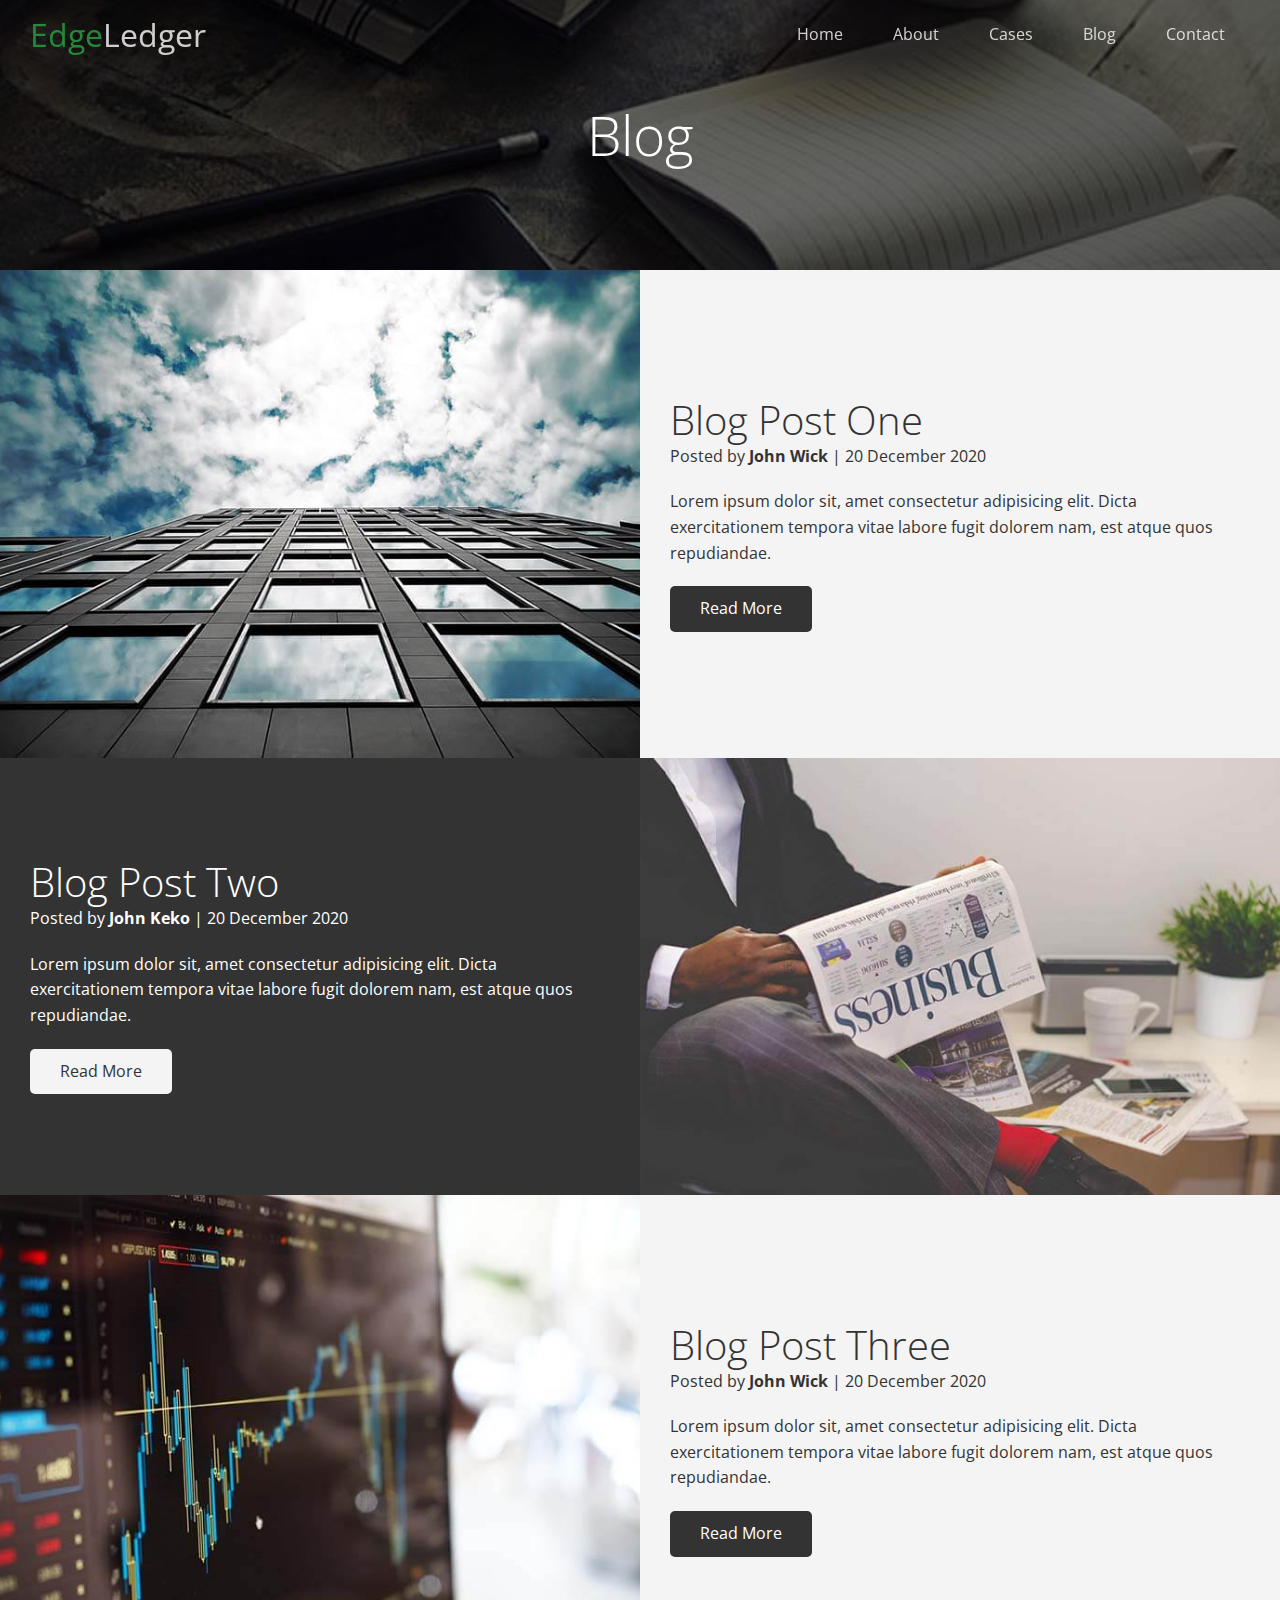
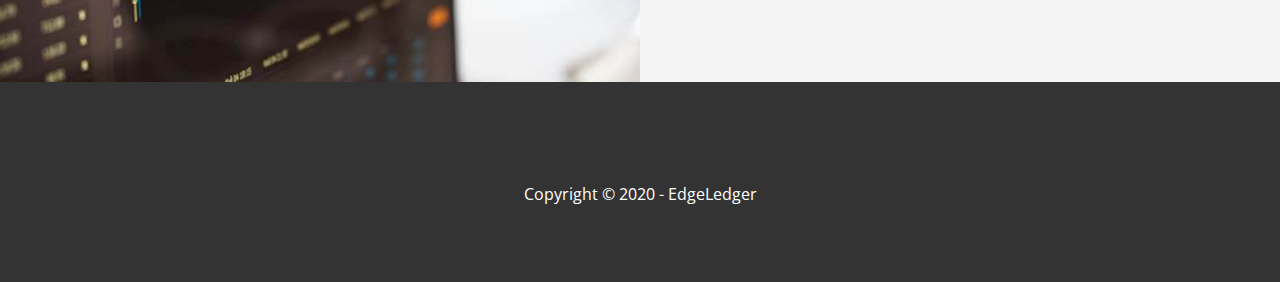
<file: EdgeLedger Website/blog.html>
<!DOCTYPE html>
<html lang="en">
<head>
    <meta charset="UTF-8">
    <meta name="viewport" content="width=device-width, initial-scale=1.0">
    <link rel="stylesheet" href="https://pro.fontawesome.com/releases/v5.10.0/css/all.css" integrity="sha384-AYmEC3Yw5cVb3ZcuHtOA93w35dYTsvhLPVnYs9eStHfGJvOvKxVfELGroGkvsg+p" crossorigin="anonymous"/>
    <link rel="stylesheet" href="css/style.css">
    <link rel="stylesheet" href="css/utilities.css">
    <title>Read Our Blog</title>
</head>
<body id="home">
    <header class="hero blog">
        <div id="navbar" class="navbar top">
            <h1 class="logo">
                <span class="text-primary"><i class="fas fa-book-open"></i> Edge</span>Ledger
            </h1>
            <nav>
                <ul>
                    <li><a href="index.html">Home</a></li>
                    <li><a href="index.html#about">About</a></li>
                    <li><a href="index.html#cases">Cases</a></li>
                    <li><a href="index.html#blog">Blog</a></li>
                    <li><a href="index.html#contact">Contact</a></li>
                </ul>
            </nav>
        </div>

        <div class="content">
            <h1>Blog</h1>
        </div>
    </header>

    <main>
        <article class="flex-columns">
            <div class="row">
                <div class="column">
                    <div class="column-1">
                        <img src="image_resources/blog/blog1.jpg" alt="">
                    </div>
                </div>
                <div class="column">
                    <div class="column-2 bg-light">
                        <h2>Blog Post One</h2>
                        <div class="meta">
                            <i class="fas fa-user"></i> Posted by <strong>John Wick</strong> | 20 December 2020
                        </div>
                        <p>Lorem ipsum dolor sit, amet consectetur adipisicing elit. Dicta exercitationem tempora vitae labore fugit dolorem nam, est atque quos repudiandae.</p>
                        <a href="post.html" class="btn btn-dark">
                            <i class="fas fa-chevron"></i>
                            Read More
                        </a>
                    </div>
                </div>
            </div>
        </article>

        <article class="flex-columns flex-reverse">
            <div class="row">
                <div class="column">
                    <div class="column-1">
                        <img src="image_resources/blog/blog2.jpg" alt="">
                    </div>
                </div>
                <div class="column">
                    <div class="column-2 bg-dark">
                        <h2>Blog Post Two</h2>
                        <div class="meta">
                            <i class="fas fa-user"></i> Posted by <strong>John Keko</strong> | 20 December 2020
                        </div>
                        <p>Lorem ipsum dolor sit, amet consectetur adipisicing elit. Dicta exercitationem tempora vitae labore fugit dolorem nam, est atque quos repudiandae.</p>
                        <a href="post.html" class="btn btn-light">
                            <i class="fas fa-chevron"></i>
                            Read More
                        </a>
                    </div>
                </div>
            </div>
        </article>

        <article class="flex-columns">
            <div class="row">
                <div class="column">
                    <div class="column-1">
                        <img src="image_resources/blog/blog3.jpg" alt="">
                    </div>
                </div>
                <div class="column">
                    <div class="column-2 bg-light">
                        <h2>Blog Post Three</h2>
                        <div class="meta">
                            <i class="fas fa-user"></i> Posted by <strong>John Wick</strong> | 20 December 2020
                        </div>
                        <p>Lorem ipsum dolor sit, amet consectetur adipisicing elit. Dicta exercitationem tempora vitae labore fugit dolorem nam, est atque quos repudiandae.</p>
                        <a href="post.html" class="btn btn-dark">
                            <i class="fas fa-chevron"></i>
                            Read More
                        </a>
                    </div>
                </div>
            </div>
        </article>
    </main>

    <footer class="footer bg-dark">
        <div class="social">
            <a href="#"><i class="fab fa-facebook fa-2x"> </i></a>
            <a href="#"><i class="fab fa-twitter fa-2x"> </i></a>
            <a href="#"><i class="fab fa-youtube fa-2x"> </i></a>
            <a href="#"><i class="fab fa-linkedin fa-2x"> </i></a>
        </div>
        <p>Copyright &copy; 2020 - EdgeLedger</p>
    </footer>
    <script>
        const navbar = document.getElementById('navbar');
        let scrolled = false;

        window.onscroll = function() {
            if(window.pageYOffset > 100) {
                navbar.classList.remove('top');
                if(!scrolled) {
                    navbar.style.transform = 'translateY(-70px)';
                }
                setTimeout(function() {
                    navbar.style.transform = 'translateY(0px)';
                    scrolled = true;
                }, 200);
            } else {
               navbar.classList.add('top'); 
               scrolled = false
            }
        }
    </script>
</body>
</html>
</file>
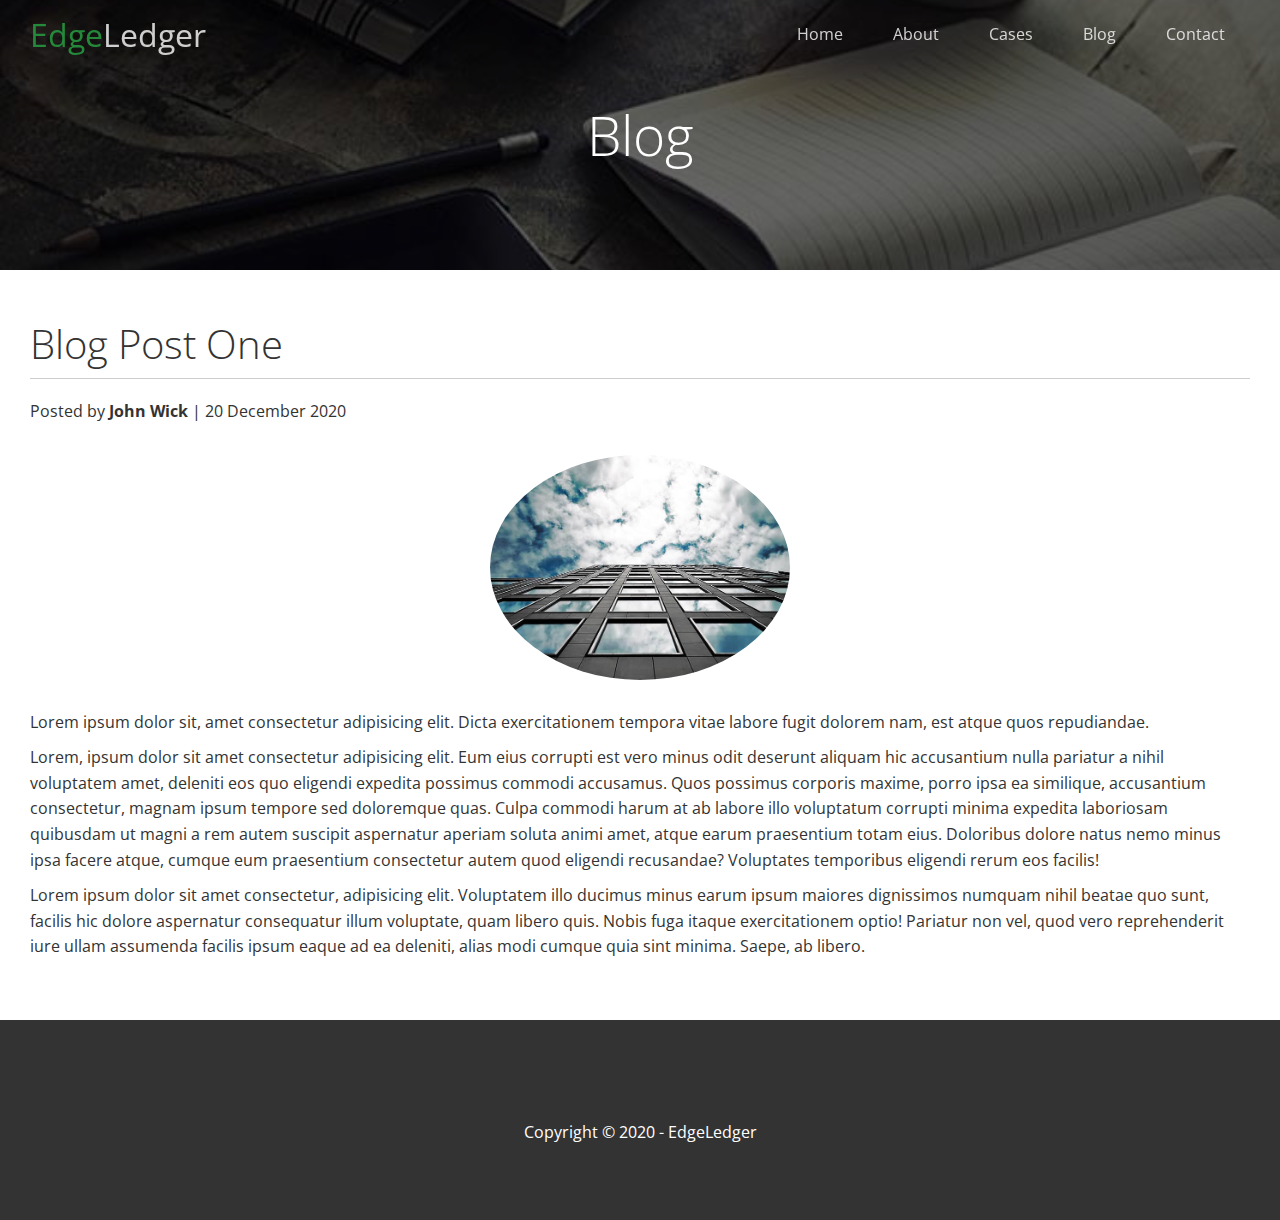
<file: EdgeLedger Website/post.html>
<!DOCTYPE html>
<html lang="en">
<head>
    <meta charset="UTF-8">
    <meta name="viewport" content="width=device-width, initial-scale=1.0">
    <link rel="stylesheet" href="https://pro.fontawesome.com/releases/v5.10.0/css/all.css" integrity="sha384-AYmEC3Yw5cVb3ZcuHtOA93w35dYTsvhLPVnYs9eStHfGJvOvKxVfELGroGkvsg+p" crossorigin="anonymous"/>
    <link rel="stylesheet" href="css/style.css">
    <link rel="stylesheet" href="css/utilities.css">
    <title>Post 1</title>
</head>
<body id="home">
    <header class="hero blog">
        <div id="navbar" class="navbar top">
            <h1 class="logo">
                <span class="text-primary"><i class="fas fa-book-open"></i> Edge</span>Ledger
            </h1>
            <nav>
                <ul>
                    <li><a href="index.html">Home</a></li>
                    <li><a href="index.html#about">About</a></li>
                    <li><a href="index.html#cases">Cases</a></li>
                    <li><a href="index.html#blog">Blog</a></li>
                    <li><a href="index.html#contact">Contact</a></li>
                </ul>
            </nav>
        </div>

        <div class="content">
            <h1>Blog</h1>
        </div>
    </header>

    <main>
        <section class="post">
            <h2>Blog Post One</h2>
            <p class="meta">
                <i class="fas fa-user"></i> Posted by <strong>John Wick</strong> | 20 December 2020
            </p>
            <img src="image_resources/blog/blog1.jpg" alt="">
            <p>Lorem ipsum dolor sit, amet consectetur adipisicing elit. Dicta exercitationem tempora vitae labore fugit dolorem nam, est atque quos repudiandae.</p>
            <p>Lorem, ipsum dolor sit amet consectetur adipisicing elit. Eum eius corrupti est vero minus odit deserunt aliquam hic accusantium nulla pariatur a nihil voluptatem amet, deleniti eos quo eligendi expedita possimus commodi accusamus. Quos possimus corporis maxime, porro ipsa ea similique, accusantium consectetur, magnam ipsum tempore sed doloremque quas. Culpa commodi harum at ab labore illo voluptatum corrupti minima expedita laboriosam quibusdam ut magni a rem autem suscipit aspernatur aperiam soluta animi amet, atque earum praesentium totam eius. Doloribus dolore natus nemo minus ipsa facere atque, cumque eum praesentium consectetur autem quod eligendi recusandae? Voluptates temporibus eligendi rerum eos facilis!</p>
            <p>Lorem ipsum dolor sit amet consectetur, adipisicing elit. Voluptatem illo ducimus minus earum ipsum maiores dignissimos numquam nihil beatae quo sunt, facilis hic dolore aspernatur consequatur illum voluptate, quam libero quis. Nobis fuga itaque exercitationem optio! Pariatur non vel, quod vero reprehenderit iure ullam assumenda facilis ipsum eaque ad ea deleniti, alias modi cumque quia sint minima. Saepe, ab libero.</p>
        </section>
    </main>

    <footer class="footer bg-dark">
        <div class="social">
            <a href="#"><i class="fab fa-facebook fa-2x"> </i></a>
            <a href="#"><i class="fab fa-twitter fa-2x"> </i></a>
            <a href="#"><i class="fab fa-youtube fa-2x"> </i></a>
            <a href="#"><i class="fab fa-linkedin fa-2x"> </i></a>
        </div>
        <p>Copyright &copy; 2020 - EdgeLedger</p>
    </footer>
    <script>
        const navbar = document.getElementById('navbar');
        let scrolled = false;

        window.onscroll = function() {
            if(window.pageYOffset > 100) {
                navbar.classList.remove('top');
                if(!scrolled) {
                    navbar.style.transform = 'translateY(-70px)';
                }
                setTimeout(function() {
                    navbar.style.transform = 'translateY(0px)';
                    scrolled = true;
                }, 200);
            } else {
               navbar.classList.add('top'); 
               scrolled = false
            }
        }
    </script>
</body>
</html>
</file>
<file: EdgeLedger Website/css/style.css>
@import url('https://fonts.googleapis.com/css2?family=Open+Sans:ital,wght@0,300;1,400&display=swap');

* {
    box-sizing: border-box;
    padding: 0;
    margin: 0;
}

body {
    font-family: 'Open Sans', sans-serif;
    background: #fff;
    color: #333;
    line-height: 1.6;
}

ul {
    list-style: none;
}

a {
    color: #333;
    text-decoration: none;
}

h1, h2 {
    font-weight: 300;
    line-height: 1.2;
}

p {
    margin: 10px 0;
}

img {
    width: 100%;
}

/* Navbar */
.navbar {
    display: flex;
    align-items: center;
    justify-content: space-between;
    background-color: #333;
    color: #fff;
    opacity: 0.8;
    width: 100%;
    height: 70px;
    position: fixed;
    top: 0px;
    padding: 0 30px;
    transition: 0.5s ;
}

.navbar.top {
   background: transparent; 
}


.navbar a {
    color: #fff;
    padding: 10px 20px;
    margin: 0 5px;
}

.navbar a:hover {
    border-bottom: #28a745 2px solid;
}

.navbar ul {
    display: flex;
}

.navbar .logo {
    font-weight: 400;
}

/* Header */
.hero {
    background: url('../image_resources/home/showcase.jpg') no-repeat center center/cover;
    height: 100vh;
    position: relative;
    color: #fff;
}

.hero .content {
    display: flex;
    flex-direction: column;
    align-items: center;
    justify-content: center;
    text-align: center;
    height: 100%;
    padding: 0 20px;
}

.hero .content h1 {
    font-size: 55px;
}

.hero .content p {
    font-size: 23px;
    max-width: 600px;
    margin: 20px 0 30px;
}

.hero::before {
    content: '';
    position: absolute;
    top: 0;
    left: 0;
    width: 100%;
    height: 100%;
    background: rgba(0, 0, 0, 0.6);
}

.hero * {
    z-index: 10;
}

.hero.blog {
    background: url('../image_resources/home/blog.jpg') no-repeat center center/cover;
    height: 30vh;
}

/* Icons */
.icons {
    padding: 30px;
}

.icons h3 {
    font-weight: bold;
    margin-bottom: 15px;
}

.icons i {
    background-color: #28a745;
    color: #fff;
    padding: 1rem;
    border-radius: 50%;
    margin-bottom: 15px;
}

.cases img:hover {
    opacity: 0.7;
}

.team img {
    border-radius: 50%;
}

/* Callback form */
.callback-form {
    width: 100%;
    padding: 20px 0;
}

.callback-form label {
    display: block;
    margin-bottom: 5px;
}

.callback-form .form-control {
    margin-bottom: 15px;
}

.callback-form input{
    width: 100%;
    padding: 4px;
    height: 40px;
    border: #f5f5f5 1px solid;
}

.callback-form input:focus {
    outline-color: #28a745;
}

.callback-form .btn {
    padding: 12px 0;
    margin-top: 20px;
}

/* Post */
.post {
    padding: 50px 30px;
}

.post h2 {
    font-size: 40px;
    margin-bottom: 20px;
    padding-bottom: 10px;
    border-bottom: #ccc solid 1px ;
}

.post .meta {
    margin-bottom: 30px;
} 

.post img {
    width: 300px;
    border-radius: 50%;
    display: block;
    margin: 0 auto 30px;
}

/* Footer */
.footer {
    display: flex;
    flex-direction: column;
    align-items: center;
    justify-content: center;
    text-align: center;
    height: 200px;
}

.footer a {
    color: #fff;
}

.footer a:hover {
    color: #28a745;
}

.footer .social > * {
    margin-right: 30px;
}

/* Mobile */
@media(max-width: 768px) {
    .navbar {
        flex-direction: column;
        height: 120px;
        padding: 20px;
    }

    .navbar a {
        padding: 10px 10px;
        margin: 0 3px;
    }

    .flex-items {
        flex-direction: column;
    }

    .flex-columns .column, .flex-grid .column {
        flex: 100%;
        max-width: 100%;
    }

    .team img {
        width: 70%;
    }
}
</file>
<file: EdgeLedger Website/css/utilities.css>
/* Text colors */
.text-primary {
    color: #28a745;
}

.text-secondary {
    color: #0284d0;
}

/* Button */
.btn {
    cursor: pointer;
    display: inline-block;
    padding: 10px 30px;
    color: #fff;
    background-color: #28a745;
    border: none;
    border-radius: 5px;
}

.btn:hover {
    opacity: 0.9;
}

.btn-primary, .bg-primary {
    background: #28a745;
    color: #fff;
}
.btn-secondary, .bg-secondary {
    background: #0284d0;
    color: #fff;
}
.btn-dark, .bg-dark {
    background: #333;
    color: #fff;
}
.btn-light, .bg-light {
    background: #f4f4f4;
    color: #333;
}

.btn-outline {
    background: transparent;
    border: 1px solid #fff;
}

/* Flex Items */
.flex-items {
    display: flex;
    text-align: center;
    justify-content: center;
    height: 100%;
}

.flex-items > div {
    padding: 20px;
}

/* Flex columns */
.flex-columns.flex-reverse .row{
    flex-direction: row-reverse;
}

.flex-columns .row {
    display: flex;
    flex-direction: row;
    flex-wrap: wrap;
    width: 100%;
}

.flex-columns .column {
    display: flex;
    flex-direction: column;
    flex-basis: 100%;
    flex: 1;
}

.flex-columns .column .column-1,
.flex-columns .column .column-2 {
    height: 100%;
}

.flex-columns img {
    width: 100%;
    height: 100%;
    object-fit: cover;
}

.flex-columns .column-2 {
    display: flex;
    flex-direction: column;
    align-items: flex-start;
    justify-content: center;
    padding: 30px;
}

.flex-columns h2 {
    font-size: 40px;
    font-weight: 100;
}

.flex-columns h4 {
    margin-bottom: 10px;
}

.flex-columns p {
    margin: 20px 0;
}

/* Section header */
.section-header {
    padding: 30px;
    display: flex;
    flex-direction: column;
    align-items: center;
    justify-content: center;
    text-align: center;
}

.section-header h2 {
    font-size: 40px;
    margin: 20px 0;
}

.section-padding {
    padding: 20px 20px 40px;
}

/* Flex Grid */
.flex-grid .row {
    display: flex;
    flex-wrap: wrap;
    padding: 0 4px;
}

.flex-grid .column {
    flex: 25%;
    max-width: 25%;
    padding: 0 4px;
}
</file>
